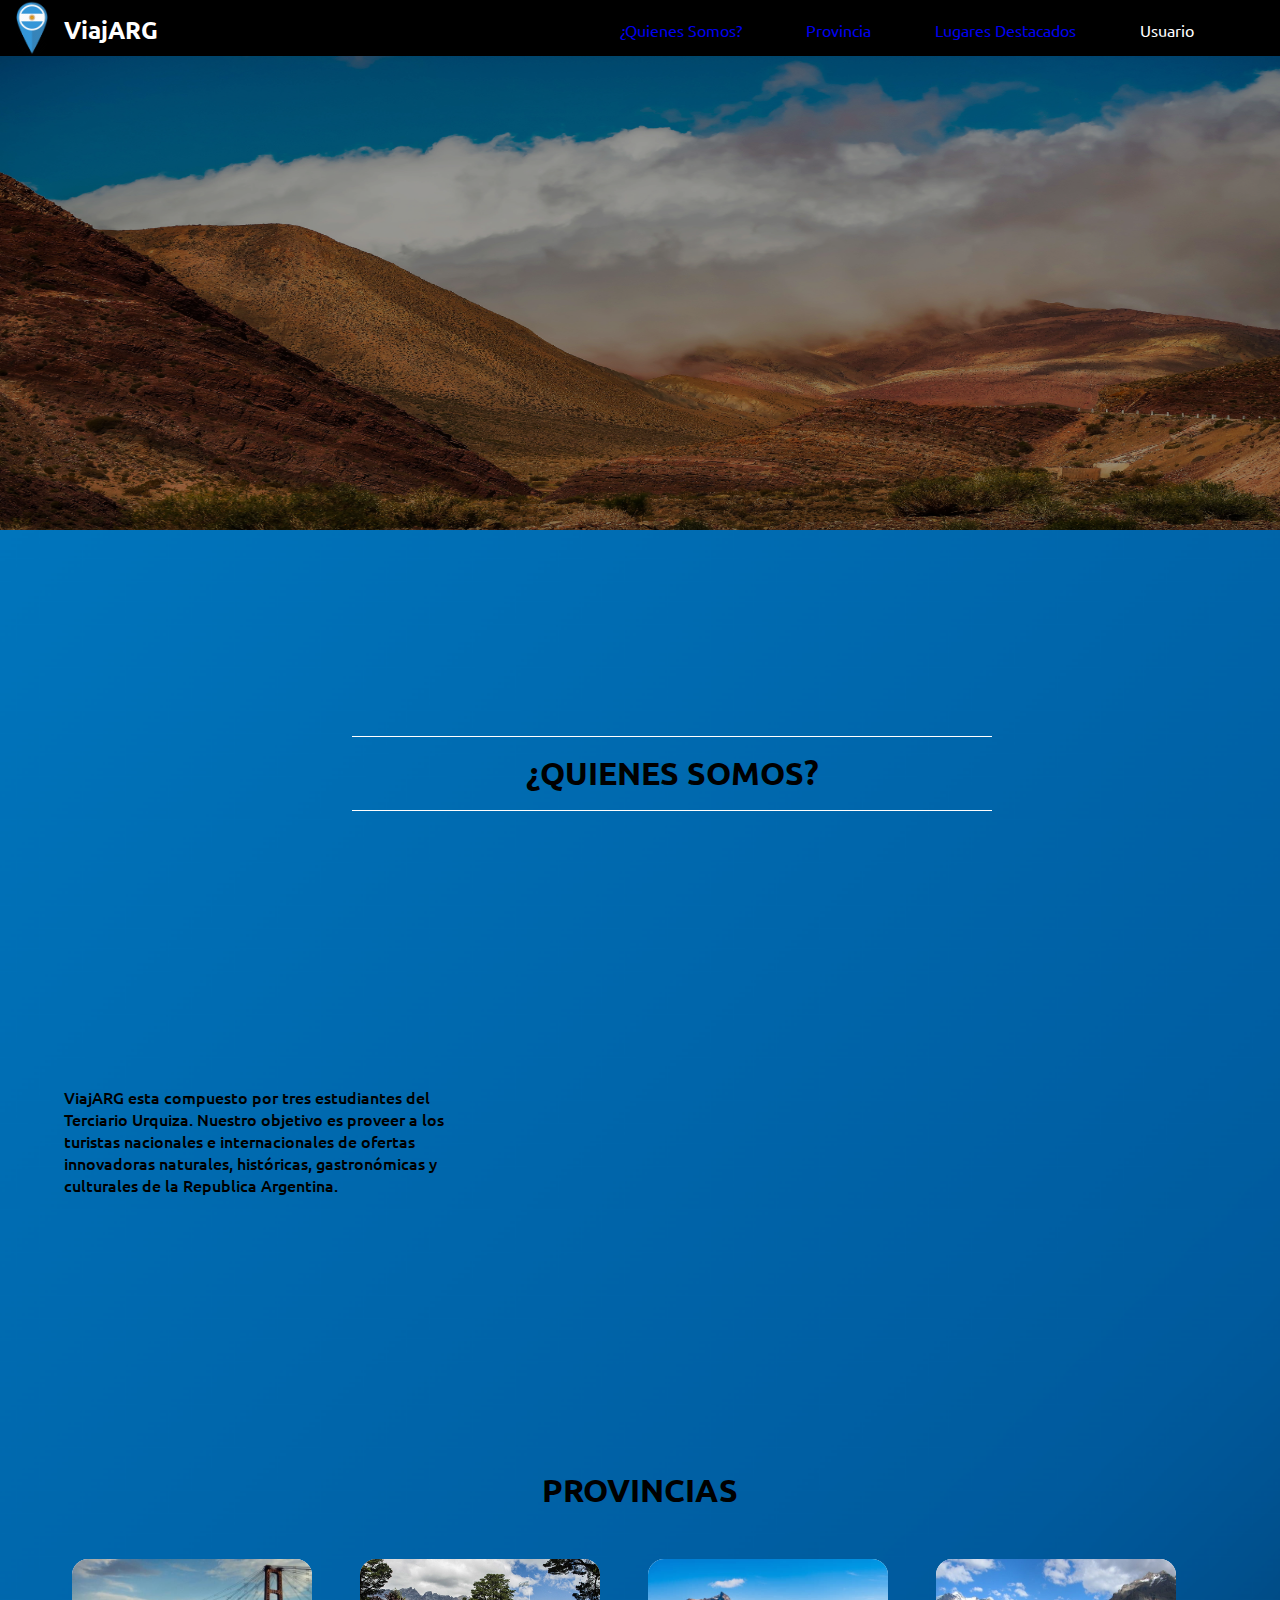
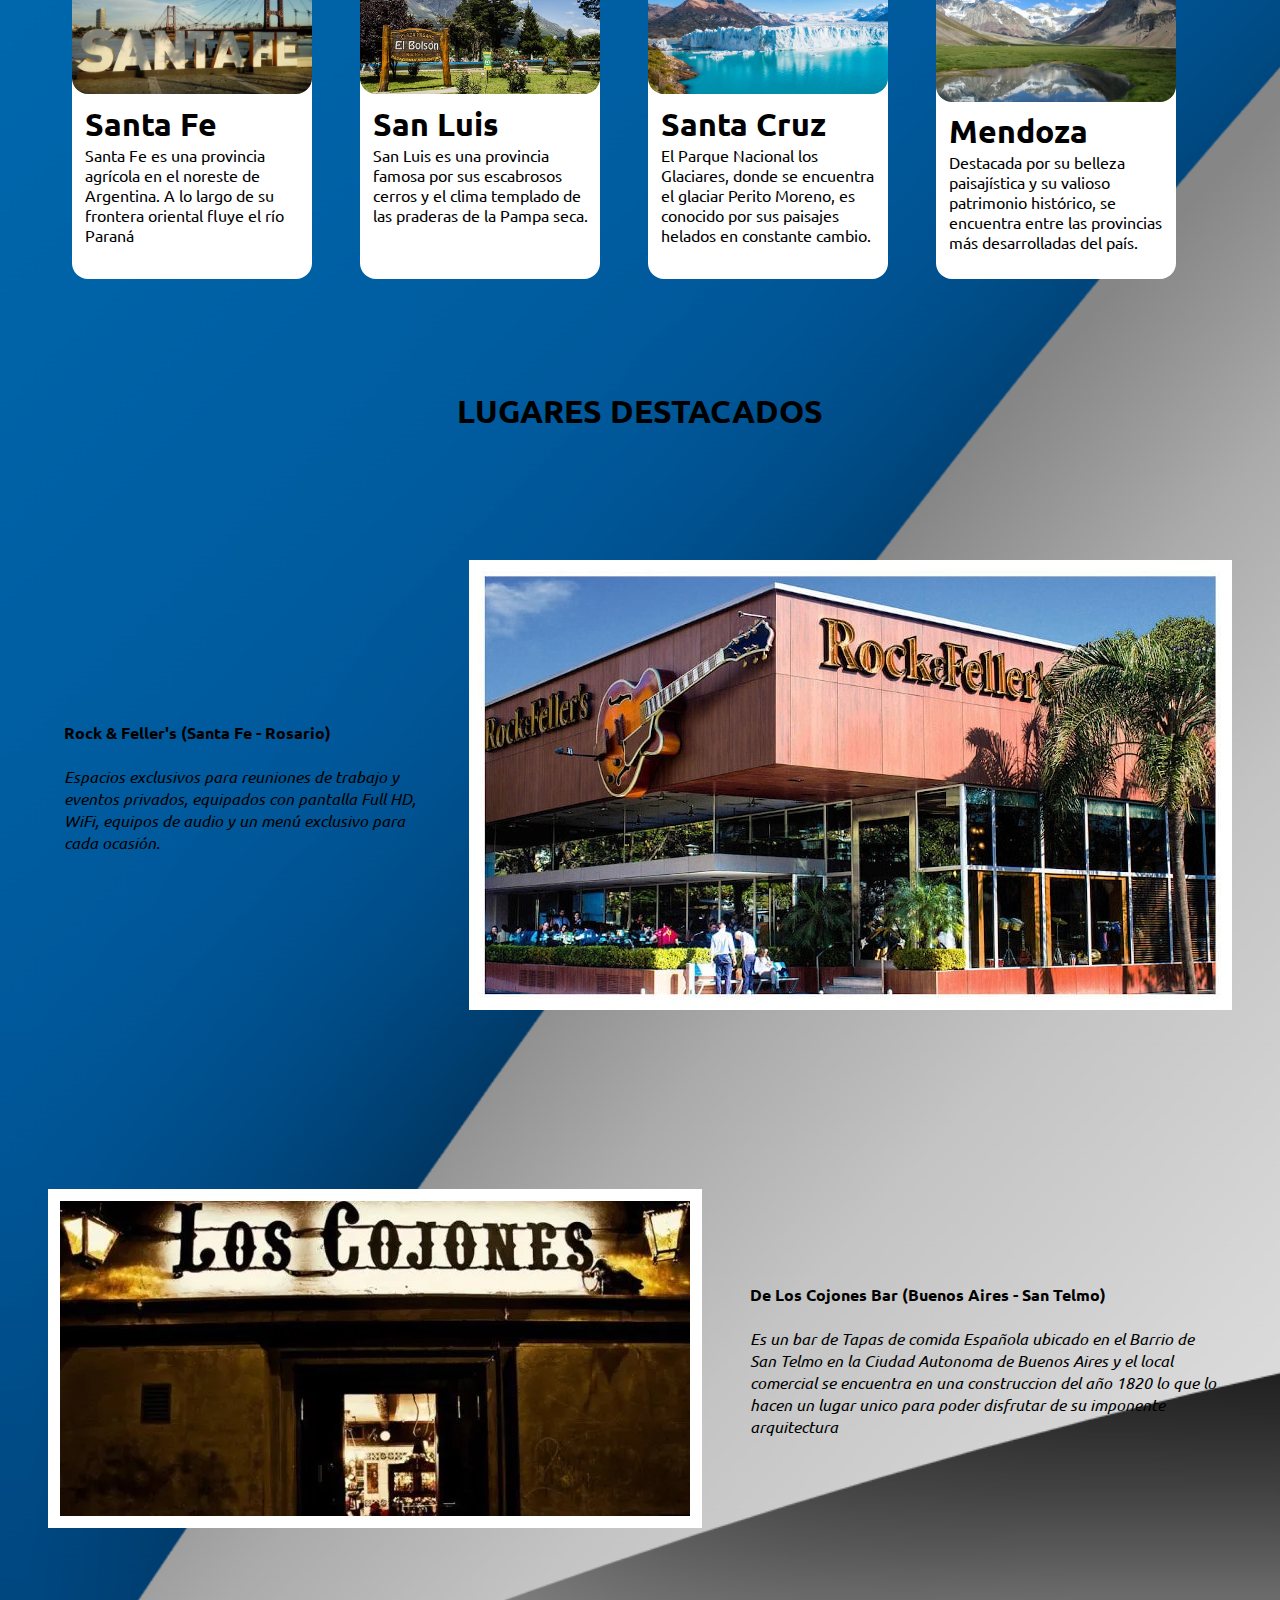
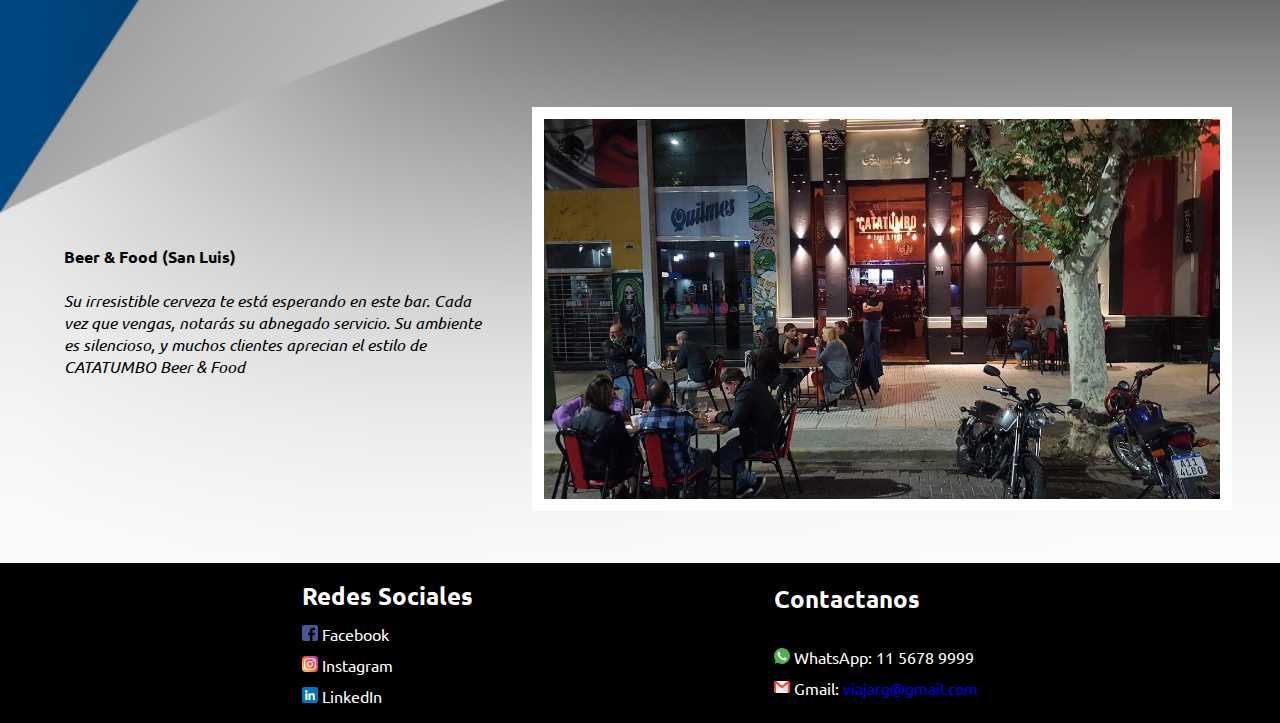
<file: index.html>
<!DOCTYPE html>
<html lang="en">
<head>
    <meta charset="UTF-8">
    <meta http-equiv="X-UA-Compatible" content="IE=edge">
    <meta name="viewport" content="width=device-width, initial-scale=1.0">
    <title>ViajARG</title>
    <link rel="stylesheet" href="styles/index_styles/stylesIndex.css">
    <link rel="icon" href="img/fav/favicon.ico" type="ico" sizes="16x16">
</head>
<body>
        <div class="nav">
            <div class="nav-contenido">
                    <div class="imagen">
                        <li><img src="img/index_img/argentina-flag-icon-20.jpg" alt=""></li><span><h3>ViajARG</h3></span>
                    </div>
                    <div class="nav-index">
                            <li><a href="#quienes-somos">¿Quienes Somos?</a></li>
                            <li><a href="#provincia">Provincia</a></li>
                            <li><a href="#lugares">Lugares Destacados</a></li>
                            <ul class="usuario-ul">Usuario
                                <li class="usuario-li">Cerrar Sesion</li>
                                <li class="usuario-li-2">Mi Perfil</li>
                            </ul>    
                        </div>
            </div>
        </div>
<!--slider-->
        <div class="slider-frame">
            <ul>
                <li><img src="img/slider_img/img1.jpg" alt=""></li>
                <li><img src="img/slider_img/img2.jpg" alt=""></li>
                <li><img src="img/slider_img/img3.jpg" alt=""></li>
                <li><img src="img/slider_img/img4.jpg" alt=""></li>
            </ul>
        </div>
<!--FINslider-->

<!--Quienes somos-->
<span><a id="quienes-somos"></a></span>
<div class="contenedor-titulo">
<hr class="separador-arriba">
<h1 class="quienes">¿QUIENES SOMOS?</h1>
<hr class="separador-abajo">
</div>
<div class="contenedor-quienes">

    <div class="texto">
        <p>ViajARG esta compuesto por tres estudiantes del Terciario Urquiza. Nuestro objetivo es proveer a los turistas nacionales e internacionales de ofertas innovadoras naturales, históricas, gastronómicas y culturales  de la Republica Argentina.
        </p>

    </div>
    <div class="iframe">
        <iframe src="https://www.google.com/maps/embed?pb=!1m18!1m12!1m3!1d3348.342970212403!2d-60.655308249146934!3d-32.941953280828756!2m3!1f0!2f0!3f0!3m2!1i1024!2i768!4f13.1!3m3!1m2!1s0x95b7ab40ca7560ef%3A0xa4c4f77ae97baa0e!2sEscuela%20Superior%20De%20Comercio%20N%C2%B0%2049%20%22Justo%20Jose%20De%20Urquiza%22!5e0!3m2!1ses!2sar!4v1668115083073!5m2!1ses!2sar" width="700" height="400" style="border:0;" allowfullscreen="" loading="lazy" referrerpolicy="no-referrer-when-downgrade"></iframe>
    </div>
</div>
<!--Fin Quienes somos-->

<!--cards provincias-->
<span><a id="provincia"></a></span>
<h1 class="provincias">PROVINCIAS</h1>
<div class="container">
    <div class="card">
        <div class="imagen">
            <img src="img/cards_img/santafe.jpg" alt="algo">
        </div>
        <div class="text">
            <h1>Santa Fe</h1>
            <p>Santa Fe es una provincia agrícola en el noreste de Argentina. A lo largo de su frontera oriental fluye el río Paraná</p>
        </div>
    </div>
    <div class="card">
        <div class="imagen">
            <img src="img/cards_img/sanluis.webp" alt="algo">
        </div>
        <div class="text">
            <h1>San Luis</h1>
            <p>San Luis es una provincia 
                famosa por sus escabrosos cerros y el clima templado de las praderas de la Pampa seca.</p>
        </div>
    </div>
    <div class="card">
        <div class="imagen">
            <img src="img/cards_img/santacruz.jpg" alt="algo">
        </div>
        <div class="text">
            <h1>Santa Cruz</h1>
            <p>El Parque Nacional los Glaciares, donde se encuentra el glaciar Perito Moreno, es conocido por 
                sus paisajes helados en constante cambio.</p>
        </div>
    </div>
    <div class="card">
        <div class="imagen">
            <img src="img/cards_img/mendoza.jpg" alt="algo">
        </div>
        <div class="text">
            <h1>Mendoza</h1>
            <p>Destacada por su belleza paisajística y su valioso patrimonio histórico, se encuentra entre las provincias más desarrolladas del país.</p>
        </div>
    </div>
</div>
<!--FIN cards provincias-->
<span><a id="lugares"></a></span>
<h1 class="quienes">LUGARES DESTACADOS</h1>
<div class="contenedor-quienes">

    <div class="texto">
        <p>
            <strong>Rock & Feller's (Santa Fe - Rosario)</strong>
            <br>
            <br>
            <i> Espacios exclusivos para reuniones de trabajo y eventos privados,
            equipados con pantalla Full HD, WiFi, equipos de audio y un menú exclusivo para cada ocasión.</i>
        </p>

    </div>
    <div class="imagen-bar">
        <img src="img/lugares_destacados/rockandfeller.jpg" alt="">
    </div>
</div>

<div class="contenedor-quienes">

    <div class="imagen-bar">
    <img src="img/lugares_destacados/deloscojones.webp" alt="" style="border: white 12px solid;">
    </div>

    <div class="texto">

        <p><strong> De Los Cojones Bar (Buenos Aires - San Telmo)</strong>
            <br>
            <br>
        <i>  Es un bar de Tapas de comida Española 
        ubicado en el Barrio de San Telmo en la Ciudad Autonoma de Buenos Aires y el local comercial 
        se encuentra en una construccion del año 1820 lo que lo hacen un lugar unico para poder disfrutar de su imponente arquitectura</i>
        </p>

    </div>

</div>

<div class="contenedor-quienes">

    <div class="texto">
        <p><strong> Beer & Food (San Luis)</strong>
            <br>
            <br>
            <i> Su irresistible cerveza te está esperando en este bar. Cada vez que vengas, notarás su abnegado servicio. 
            Su ambiente es silencioso, y muchos clientes aprecian el estilo de CATATUMBO Beer & Food</i>
        </p>

    </div>

    <div class="imagen-bar">
        <img src="img/lugares_destacados/catatumbo.jpg" alt="" style="border: white 12px solid; width: 700px;">
    </div>
</div>

<!--Footer-->
<hr class="separador-footer">
<div class="footer">

<div class="redes">
    <h2>Redes Sociales</h2>
    <ul class="redes-sociales">
        <li>
            <img src="img/index_img/facebook (3).png" alt="imagen-facebook">
            Facebook
        </li>
        <li>
            <img src="img/index_img/instagram.png" alt="imagen-instagram">
            Instagram
        </li>
        <li>
            <img src="img/index_img/linkedin.png" alt="imagen-linkedin">
            LinkedIn
        </li>
    </ul>
</div>
<div class="contacto">
    <h2>Contactanos</h2>

    <ul class="redes-sociales acomodar">
        <li>
            <img src="img/index_img/whatsapp.png" alt="imagen-linkedin">
            WhatsApp: 11 5678 9999
        </li>
        <li>
            <img src="img/index_img/gmail.png" alt="imagen-linkedin">
            Gmail: <a href="viajarg@gmail.com">viajarg@gmail.com</a>
        </li>
    </ul>
</div>
</div>
</body>
</html>
</file>
<file: styles/index_styles/stylesIndex.css>
/*tipografia*/

@import url('https://fonts.googleapis.com/css2?family=Ubuntu:wght@300;400;500;700&display=swap');

/*global*/
*{
    padding: 0;
    margin: 0;
    box-sizing: border-box;
    font-family: 'Ubuntu',sans-serif;
}
/*header*/
.nav{
    width: 100%;
    z-index: 1;
    position: fixed !important;
    background-color: black;
    display: flex;
    flex-wrap: wrap;
    justify-content: center;
    align-items: center;
    flex-direction: row;
    height: 3.5rem;
    color: white;
}

.nav-contenido{
    display: flex;
    flex-wrap: wrap;
    justify-content: space-between;
    align-items: center;
    flex-direction: row;
    width: 100vw;
    gap: 4rem;
    margin-left: 1rem;
}

.nav-contenido li {
    list-style: none;
}

.nav-contenido li img{
    width: 2rem;
    height: 3.5rem;
}

.imagen{
    display: flex;
    flex-wrap: wrap;
    justify-content: center;
    align-items: center;
    flex-direction: row;
    gap: 1rem;

}

.nav-index{
    display: flex;
    align-items: center;
    justify-content: center;
    gap: 4rem;
}

/*mi perfil navbar*/
.usuario-ul{
    min-width: 140px;
    gap: 1rem;
}

.usuario-li{
    display: block;
    padding: 0.7rem;
    list-style: none;
    background-color: black;
    margin-top: 2.7rem;
}

.usuario-li-2{
    margin-top: 0;
    background-color: black;
    padding: 0.7rem;
}

.usuario-ul li{
    display: none;
}
.usuario-ul:hover{
    cursor: pointer;
}

.usuario-ul:hover > li{
    cursor: pointer;
    display: block;
    position: absolute;
    min-width: 140px;
}

.usuario-li:hover{
    cursor: pointer;
    background-color: rgb(50, 49, 49);
}

.usuario-li-2:hover{
    cursor: pointer;
    background-color: rgb(50, 49, 49);
}

/*slider*/

.slider-frame{
    width: 100%;
    height: 38rem;
    overflow: hidden;
}

.slider-frame ul{
    display: flex;
    padding: 0;
    width: 400%;
    animation: slide 16s infinite ease-in-out;
}

.slider-frame li{
    list-style: none;
    width: 100%;
}

.slider-frame img{
    width: 100%;
    height: 55%;
    filter:brightness(0.6);
}

@keyframes slide{
    0%{margin-left: 0%;}
    20%{margin-left: 0%;}

    25%{margin-left: -100%;}
    45%{margin-left: -100%;}

    50%{margin-left: -200%;}
    70%{margin-left: -200%;}

    75%{margin-left: -300%;}
    95%{margin-left: -300%;}   
}

/*body*/

h3{
    font-size: 1.5rem;
    font-weight: 700;
}

body{
    background-repeat: no-repeat;
    background-size: cover;
    background-image: url(../../fondo.png);
}
/*hr*/
hr{
    border: none;
    border-top: 1px solid rgb(255, 255, 255);

}
.separador-arriba{
    margin-top: 8rem;
    margin-bottom: -6rem;
}
.separador-abajo{
    margin-top: 1rem;
}

.contenedor-titulo{
    width: 50%;
    margin-left: 22rem;
}
/*quienes somos section*/

.quienes{
    text-align: center;
    margin-top: 7rem;
}

.contenedor-quienes{
    display: flex;
    justify-content: space-between;
    margin-top: 5rem;
    padding: 3rem;
    gap: 2rem;
}

.texto{
    border-radius: 20px;
    display: flex;
    justify-content: center;
    align-items: center;
    font-size: 1rem;
    color: rgb(0, 0, 0);
    padding: 1rem;
    font-weight: 500;
}


/*cards*/
.container{
    width: 90vw;
    display: flex;
    align-items: center;
    justify-content: space-around;
    margin-top: 3rem;
    margin-left: 3rem;
}

.card{
    background-color: white;
    height: 20rem;
    width: 15rem;
    display: flex;
    flex-direction: column;
    border-radius: 1rem;
    gap: 5px;
    cursor: pointer;
    border: none;
    transition: transform 0.4s, background-color 0.2s, color 0.2s, box-shadow 0.4s ease;
}



.imagen img{
    width: 100%;
    border-radius: 1rem;
}



.text{
    padding: 0.3rem;
    height: 9.5rem;
    overflow: hidden;
    margin-left: 0.5rem;
}

/*transition*/

.card:hover{
    transform: translateY(-5px);
    background-color: #D8DDDE;
    color: #1C3738;
    box-shadow: 2px 2px black
}

.provincias{
    margin-top: 5rem;
    text-align: center;
}

/*styles links*/

a{
    text-decoration: none;

}

a:link {text-decoration: none;

}
a:hover { color: white;
    text-decoration: none;
}
a:visited {color: white; 
    text-decoration: none; 
}

/*footer*/

.separador-footer{
    width: 100%;
    color: black;
}

.footer{
    width: 100%;
    height: 10rem;
    background-color: black;
    display: flex;
    align-items: center;
    justify-content: space-evenly;
}

.redes{
    color: white;
}

.contacto{
    color: white;
}

.redes-sociales{
    color: white;
    list-style: none;
}

.redes-sociales li{
    margin-top: 0.7rem;
}

.redes-sociales img{
    width: 1rem;
    height: 1rem;
}
.acomodar{
    margin-top: 2rem;
    margin-bottom: 0.3rem;
}
</file>
